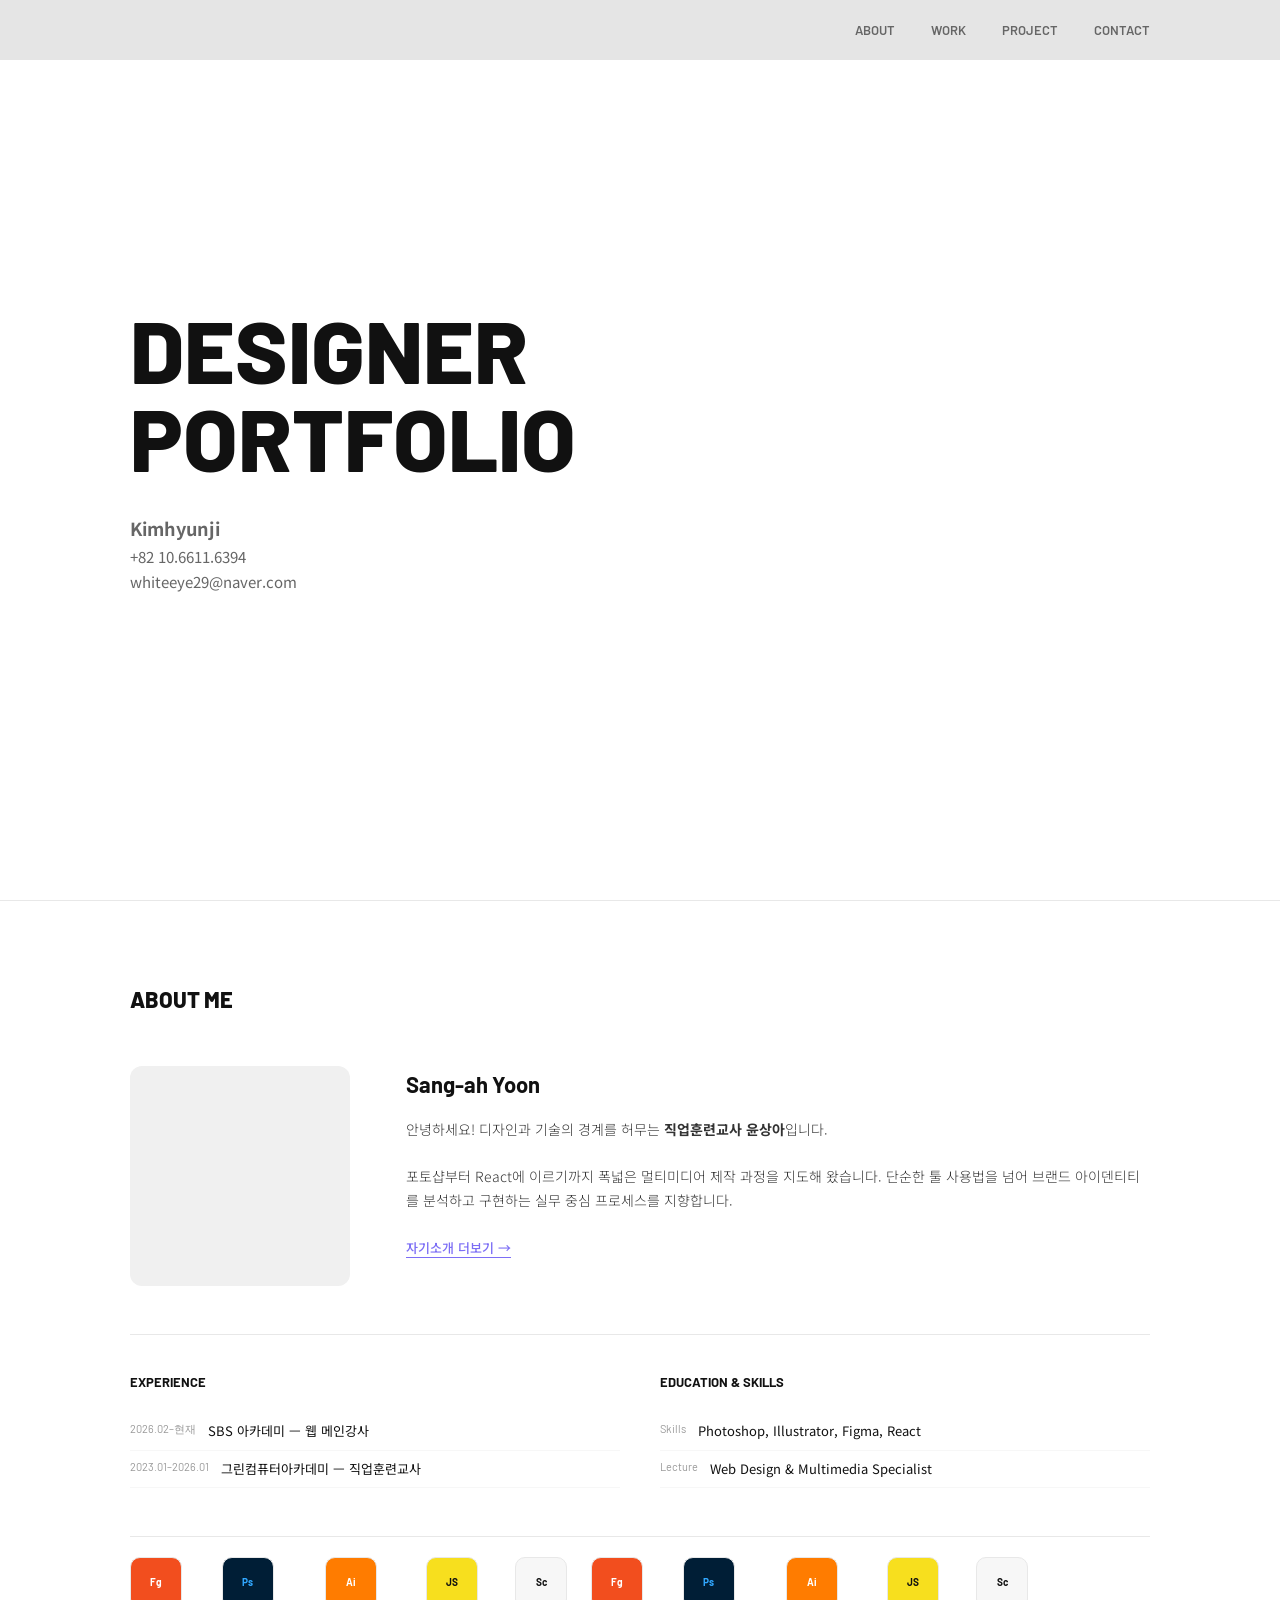
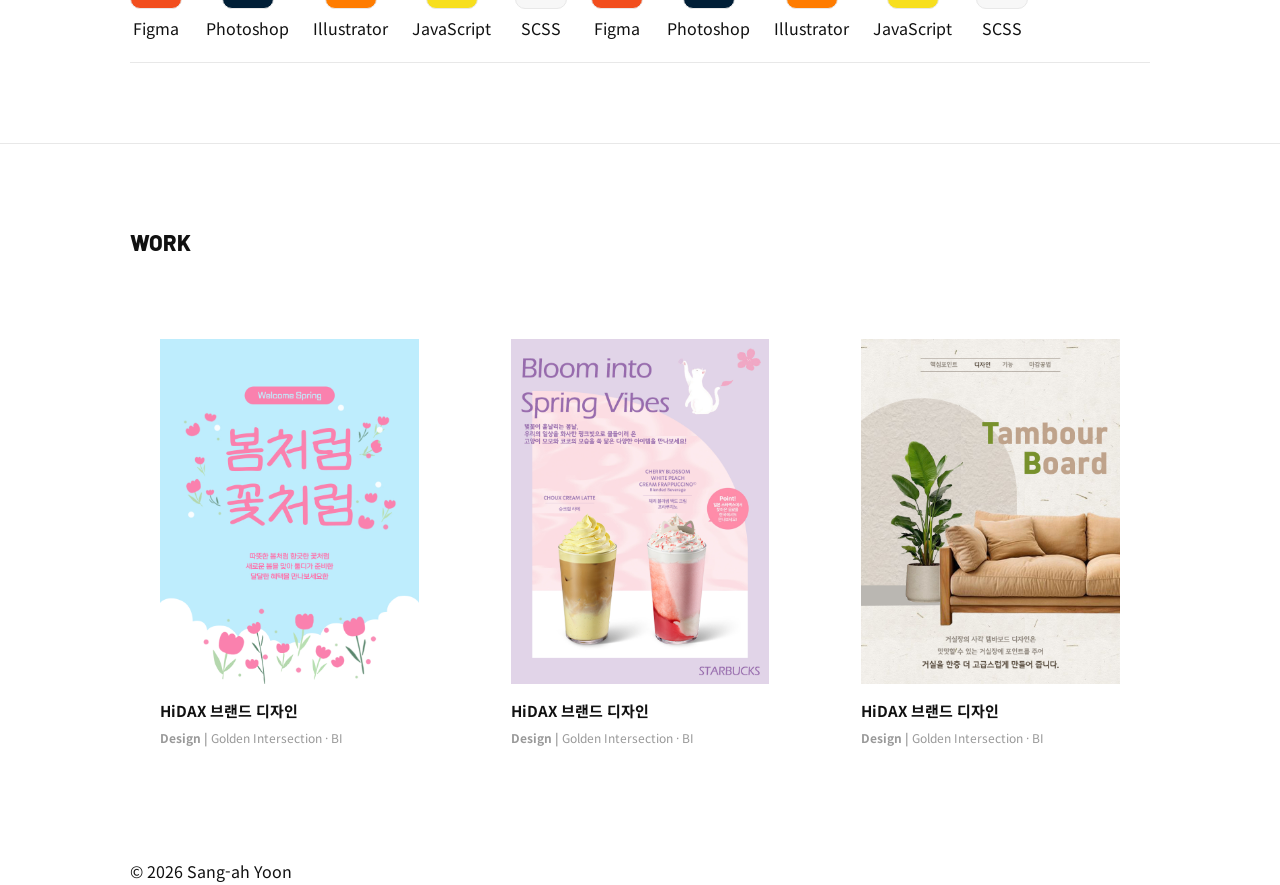
<file: index.html>
<!DOCTYPE html>
<html lang="ko">
<head>
  <meta charset="UTF-8" />
  <meta name="viewport" content="width=device-width, initial-scale=1.0" />
  <title>Sang-ah Yoon | Design & Education Portfolio</title>
  
  <link rel="preconnect" href="https://fonts.googleapis.com" />
  <link rel="preconnect" href="https://fonts.gstatic.com" crossorigin />
  <link href="https://fonts.googleapis.com/css2?family=Noto+Sans+KR:wght@300;400;500;700;900&family=Barlow:ital,wght@0,400;0,600;0,800;1,400&display=swap" rel="stylesheet" />
  
  <link rel="stylesheet" href="style.css" />
</head>
<body>

  <header id="nav">
    <div class="nav-wrap">
      <a href="#hero" class="nav-logo"></a>
      <nav class="nav-menu">
        <a href="#about">About</a>
        <a href="#work">Work</a>
        <a href="#project">Project</a>
        <a href="#contact">Contact</a>
      </nav>
      <button class="nav-toggle" id="navBtn" aria-label="메뉴">
        <span></span><span></span><span></span>
      </button>
    </div>
  </header>

  <div class="nav-mobile-panel" id="mobileNav">
    <a href="#about">About</a>
    <a href="#work">Work</a>
    <a href="#project">Project</a>
    <a href="#contact">Contact</a>
  </div>

  <section id="hero">
    <div class="hero-blob"></div>
    <div class="hero-inner">
      <!-- <p class="hero-sub">
        디자인과 코드의 접점을 가르치고 설계하는 직업훈련교사,<br />
        <strong>김현지</strong>입니다.
      </p> -->
      <h1 class="hero-title">Designer<br/>Portfolio</h1>
      <p class="hero-sub">
        <strong> Kimhyunji</strong><br/>
      <p class="hero-desc">
        +82 10.6611.6394<br/>
        whiteeye29@naver.com
      </p>
    </div>
  </section>

  <section id="about" class="section">
    <div class="wrap">
      <h2 class="section-title fade-up">ABOUT ME</h2>
      <div class="about-top fade-up">
        <div class="about-img-wrap">
          <!-- <div class="about-img-placeholder">
            <svg viewBox="0 0 24 24" stroke-width="1.2"><circle cx="12" cy="8" r="4"/><path d="M4 20c0-4 3.6-7 8-7s8 3 8 7"/></svg>
            PHOTO
          </div> -->
        </div>
        <div class="about-text-wrap">
          <h3 class="about-name">Sang-ah Yoon</h3>
          <p class="about-bio">
            안녕하세요! 디자인과 기술의 경계를 허무는 <strong>직업훈련교사 윤상아</strong>입니다.<br /><br />
            포토샵부터 React에 이르기까지 폭넓은 멀티미디어 제작 과정을 지도해 왔습니다. 
            단순한 툴 사용법을 넘어 브랜드 아이덴티티를 분석하고 구현하는 실무 중심 프로세스를 지향합니다.
          </p>
          <a href="#" target="_blank" class="about-more-link">자기소개 더보기 →</a>
        </div>
      </div>

      <div class="about-meta fade-up">
        <div>
          <p class="meta-title">Experience</p>
          <ul class="meta-list">
            <li><span class="meta-year">2026.02–현재</span><span>SBS 아카데미 — 웹 메인강사</span></li>
            <li><span class="meta-year">2023.01–2026.01</span><span>그린컴퓨터아카데미 — 직업훈련교사</span></li>
          </ul>
        </div>
        <div>
          <p class="meta-title">Education & Skills</p>
          <ul class="meta-list">
            <li><span class="meta-year">Skills</span><span>Photoshop, Illustrator, Figma, React</span></li>
            <li><span class="meta-year">Lecture</span><span>Web Design & Multimedia Specialist</span></li>
          </ul>
        </div>
      </div>

      <div class="skill-strip fade-up">
        <div class="skill-ticker">
          <div class="skill-icon"><div class="skill-icon-box si-figma">Fg</div><span>Figma</span></div>
          <div class="skill-icon"><div class="skill-icon-box si-ps">Ps</div><span>Photoshop</span></div>
          <div class="skill-icon"><div class="skill-icon-box si-ai">Ai</div><span>Illustrator</span></div>
          <div class="skill-icon"><div class="skill-icon-box si-js">JS</div><span>JavaScript</span></div>
          <div class="skill-icon"><div class="skill-icon-box si-scss">Sc</div><span>SCSS</span></div>
          <div class="skill-icon"><div class="skill-icon-box si-figma">Fg</div><span>Figma</span></div>
          <div class="skill-icon"><div class="skill-icon-box si-ps">Ps</div><span>Photoshop</span></div>
          <div class="skill-icon"><div class="skill-icon-box si-ai">Ai</div><span>Illustrator</span></div>
          <div class="skill-icon"><div class="skill-icon-box si-js">JS</div><span>JavaScript</span></div>
          <div class="skill-icon"><div class="skill-icon-box si-scss">Sc</div><span>SCSS</span></div>
        </div>
      </div>
    </div>
  </section>

  <section id="work" class="section">
    <div class="wrap">
      <h2 class="section-title fade-up">WORK</h2>
      <div class="work-grid">
        <!-- <a href="#" class="work-card fade-up">
          <div class="work-thumb"><div class="work-ph">ADERERROR Brand Identity</div></div>
          <div class="work-info">
            <p class="work-title">아더에러 브랜드 사이트 분석</p>
            <p class="work-tags"><strong>Concept |</strong> Brand Analysis · UIUX</p>
          </div>
        </a> -->
        <a href="#" class="work-card fade-up">
          <div class="work-thumb"><div class="work-ph"><img src="./03.25.jpg" alt="배너1"></div></div>
          <div class="work-info">
            <p class="work-title">HiDAX 브랜드 디자인</p>
            <p class="work-tags"><strong>Design |</strong> Golden Intersection · BI</p>
          </div>
        </a>
        <a href="#" class="work-card fade-up">
          <div class="work-thumb"><div class="work-ph"><img src="./3.28 01.jpg" alt="배너2"></div></div>
          <div class="work-info">
            <p class="work-title">HiDAX 브랜드 디자인</p>
            <p class="work-tags"><strong>Design |</strong> Golden Intersection · BI</p>
          </div>
        </a>
        <a href="#" class="work-card fade-up">
          <div class="work-thumb"><div class="work-ph"><img src="./3.29.jpg" alt="배너3"></div></div>
          <div class="work-info">
            <p class="work-title">HiDAX 브랜드 디자인</p>
            <p class="work-tags"><strong>Design |</strong> Golden Intersection · BI</p>
          </div>
        </a>
      </div>
    </div>
  </section>

  <footer id="contact">
    <div class="wrap">
      <p class="footer-copy">© 2026 Sang-ah Yoon</p>
    </div>
  </footer>

  <button id="totop" aria-label="맨 위로">↑</button>

  <script src="main.js"></script>
</body>
</html>
</file>
<file: style.css>
/* =============================================
   VARIABLES & RESET
============================================= */
*,
*::before,
*::after {
    box-sizing: border-box;
    margin: 0;
    padding: 0;
}

:root {
    --color-accent: #7c6ef5;
    --color-accent2: #f5a0c8;
    --color-accent3: #a0d8f5;
    --color-black: #111111;
    --color-gray-dark: #333333;
    --color-gray: #666666;
    --color-gray-light: #999999;
    --color-border: #e8e8e8;
    --color-bg: #ffffff;
    --color-bg-soft: #f7f7f7;
    --font-ko: 'Noto Sans KR', sans-serif;
    --font-en: 'Barlow', sans-serif;
    --max-w: 1100px;
    --nav-h: 60px;
}

html {
    scroll-behavior: smooth;
}

body {
    font-family: var(--font-ko);
    background: var(--color-bg);
    color: var(--color-black);
    line-height: 1.7;
}

a {
    text-decoration: none;
    color: inherit;
}

ul {
    list-style: none;
}

img {
    display: block;
    max-width: 100%;
}

.wrap {
    max-width: var(--max-w);
    margin: 0 auto;
    padding: 0 40px;
}

/* ANIMATION */
.fade-up {
    opacity: 0;
    transform: translateY(24px);
    transition: opacity .65s ease, transform .65s ease;
}

.fade-up.show {
    opacity: 1;
    transform: none;
}

/* =============================================
   NAVIGATION
============================================= */
#nav {
    position: fixed;
    inset: 0 0 auto 0;
    height: var(--nav-h);
    background: #bbbbbb60;
    backdrop-filter: blur(10px);
    z-index: 1000;
    transition: border-color .3s;
}

#nav.scrolled {
    border-bottom: 1px solid var(--color-border);
}

.nav-wrap {
    max-width: var(--max-w);
    margin: 0 auto;
    padding: 0 40px;
    height: 100%;
    display: flex;
    align-items: center;
    justify-content: space-between;
}

.nav-logo {
    font-family: var(--font-en);
    font-weight: 600;
    font-size: 15px;
    letter-spacing: .03em;
}

.nav-menu {
    display: flex;
    gap: 36px;
}

.nav-menu a {
    font-family: var(--font-en);
    font-size: 13px;
    font-weight: 600;
    text-transform: uppercase;
    color: var(--color-gray);
    transition: color .2s;
}

.nav-menu a:hover,
.nav-menu a.on {
    color: var(--color-black);
}

/* MOBILE NAV */
.nav-toggle {
    display: none;
    flex-direction: column;
    gap: 5px;
    background: none;
    border: none;
    cursor: pointer;
}

.nav-toggle span {
    display: block;
    width: 22px;
    height: 1.5px;
    background: var(--color-black);
    transition: .3s;
}

.nav-toggle.open span:nth-child(1) {
    transform: translateY(6.5px) rotate(45deg);
}

.nav-toggle.open span:nth-child(2) {
    opacity: 0;
}

.nav-toggle.open span:nth-child(3) {
    transform: translateY(-6.5px) rotate(-45deg);
}

.nav-mobile-panel {
    display: none;
    position: fixed;
    top: var(--nav-h);
    left: 0;
    right: 0;
    background: #fff;
    border-bottom: 1px solid var(--color-border);
    padding: 20px 40px;
    flex-direction: column;
    gap: 16px;
    z-index: 999;
}

.nav-mobile-panel.open {
    display: flex;
}

/* =============================================
   HERO
============================================= */
#hero {
    min-height: 100vh;
    display: flex;
    flex-direction: column;
    justify-content: center;
    position: relative;
    overflow: hidden;
    background: ;
}

/* .hero-blob {
    position: absolute;
    top: 0;
    right: 0;
    width: 65%;
    height: 100%;
    background: radial-gradient(ellipse at 80% 40%, var(--color-accent2) 0%, var(--color-accent3) 40%, rgba(255, 255, 255, 0) 72%);
    opacity: .45;
    pointer-events: none;
} */

.hero-inner {
    position: relative;
    z-index: 1;
    width: 100%;
    max-width: var(--max-w);
    margin: 0 auto;
    padding: 80px 40px;
}

.hero-sub {
    font-size: 18px;
    color: var(--color-gray);
}

.hero-title {
    font-family: var(--font-en);
    font-size: clamp(48px, 7vw, 88px);
    font-weight: 800;
    line-height: 1.0;
    margin-bottom: 32px;
    text-transform: uppercase;
}

.hero-desc {
    max-width: 520px;
    font-size: 15px;
    color: var(--color-gray);
}

/* =============================================
   ABOUT & SKILLS
============================================= */
.section {
    padding: 80px 0;
    border-top: 1px solid var(--color-border);
}

.section-title {
    font-family: var(--font-en);
    font-size: 22px;
    font-weight: 800;
    text-transform: uppercase;
    margin-bottom: 48px;
}

.about-top {
    display: grid;
    grid-template-columns: 220px 1fr;
    gap: 56px;
    margin-bottom: 48px;
}

.about-img-wrap {
    width: 220px;
    height: 220px;
    border-radius: 12px;
    background: #f0f0f0;
    overflow: hidden;
}

.about-img-placeholder {
    width: 100%;
    height: 100%;
    display: flex;
    flex-direction: column;
    align-items: center;
    justify-content: center;
    color: #bbb;
    font-size: 12px;
}

/* .about-img-placeholder svg {
    width: 36px;
    stroke: #ccc;
    fill: none;
    margin-bottom: 8px;
} */

.about-name {
    font-family: var(--font-en);
    font-size: 22px;
    font-weight: 700;
    margin-bottom: 14px;
}

.about-bio {
    font-size: 14px;
    font-weight: 300;
    color: var(--color-gray-dark);
    margin-bottom: 20px;
}

.about-more-link {
    font-size: 13px;
    font-weight: 500;
    color: var(--color-accent);
    border-bottom: 1px solid var(--color-accent);
}

.about-meta {
    display: grid;
    grid-template-columns: 1fr 1fr;
    gap: 40px;
    padding-top: 36px;
    border-top: 1px solid var(--color-border);
}

.meta-title {
    font-family: var(--font-en);
    font-size: 13px;
    font-weight: 700;
    text-transform: uppercase;
    margin-bottom: 20px;
}

.meta-list li {
    display: flex;
    gap: 12px;
    font-size: 13px;
    padding: 7px 0;
    border-bottom: 1px solid var(--color-bg-soft);
}

.meta-year {
    font-family: var(--font-en);
    font-size: 11px;
    color: var(--color-gray-light);
    flex-shrink: 0;
}

/* SKILL TICKER */
.skill-strip {
    overflow: hidden;
    padding: 20px 0;
    border-top: 1px solid var(--color-border);
    border-bottom: 1px solid var(--color-border);
    margin-top: 48px;
}

.skill-ticker {
    display: flex;
    gap: 24px;
    animation: ticker 20s linear infinite;
    width: max-content;
}

@keyframes ticker {
    from {
        transform: translateX(0);
    }

    to {
        transform: translateX(-50%);
    }
}

.skill-icon {
    display: flex;
    flex-direction: column;
    align-items: center;
    gap: 6px;
}

.skill-icon-box {
    width: 52px;
    height: 52px;
    border-radius: 10px;
    display: flex;
    align-items: center;
    justify-content: center;
    font-family: var(--font-en);
    font-size: 10px;
    font-weight: 700;
    background: var(--color-bg-soft);
    border: 1px solid var(--color-border);
}

.si-figma {
    background: #f24e1e !important;
    color: #fff;
}

.si-ps {
    background: #001e36 !important;
    color: #31a8ff;
}

.si-ai {
    background: #ff7c00 !important;
    color: #fff;
}

.si-js {
    background: #f7df1e !important;
    color: #111;
}

/* =============================================
   WORK GRID
============================================= */
.work-grid {
    display: grid;
    grid-template-columns: repeat(3, 1fr);
    gap: 32px;
}
.work-card {
    background: #fff;
    display: block;
    padding: 30px;
    transition: transform 0.2s box-sadow 0.2s;
    border-radius: 10px;
}
.work-card:hover {
    transform: translateY(-10px);
    box-shadow: 0 12px 32px #2222223a ;
}
.work-card img{
    transition: transform 0.4s ease;
    object-fit: cover;
}
.work-card:hover img {
    transform: scale(1.06);
}

.work-thumb {
    aspect-ratio: 4/3;
    background: #f2f2f2;
    border-radius: 6px;
    margin-bottom: 14px;
    display: flex;
    align-items: center;
    justify-content: center;
}

.work-ph {
    font-size: 11px;
    color: #bbb;
    text-transform: uppercase;
}

.work-title {
    font-size: 15px;
    font-weight: 700;
    margin-bottom: 4px;
}

.work-tags {
    font-size: 12px;
    color: var(--color-gray-light);
}

/* COMMON */
#totop {
    position: fixed;
    bottom: 28px;
    right: 28px;
    width: 44px;
    height: 44px;
    background: var(--color-black);
    color: #fff;
    border: none;
    border-radius: 50%;
    cursor: pointer;
    opacity: 0;
    transition: .3s;
    z-index: 500;
}

#totop.show {
    opacity: 1;
}

@media (max-width: 860px) {
    .wrap {
        padding: 0 24px;
    }

    .about-top {
        grid-template-columns: 1fr;
    }

    .nav-menu {
        display: none;
    }

    .nav-toggle {
        display: flex;
    }

    .work-grid {
        grid-template-columns: 1fr;
    }
}
</file>
